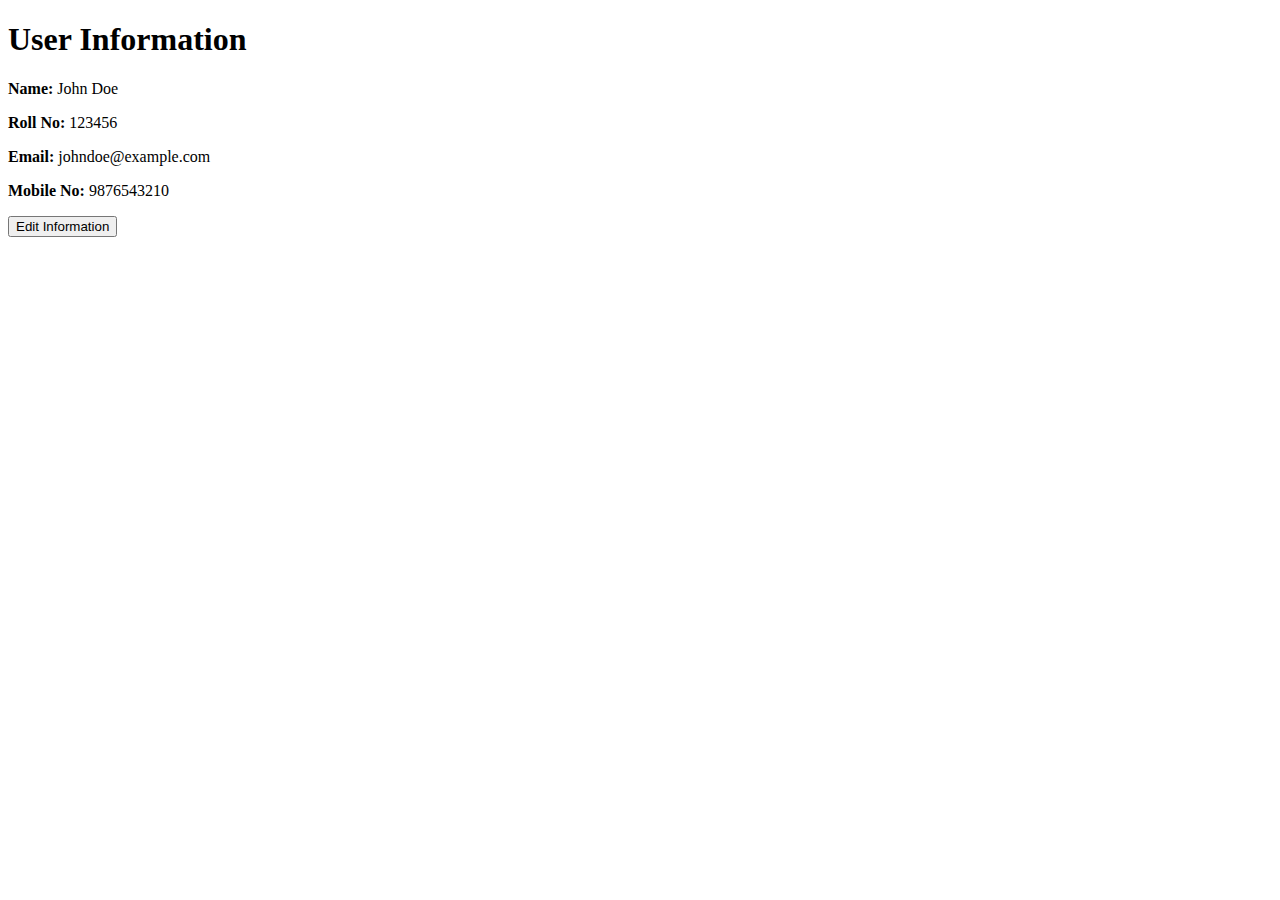
<file: a.html>
<!DOCTYPE html>
<html lang="en">
<head>
    <meta charset="UTF-8">
    <meta name="viewport" content="width=device-width, initial-scale=1.0">
    <title>User Information</title>
</head>
<body>
    <h1>User Information</h1>
    <div id="user-info">
        <p><strong>Name:</strong> <span id="name">John Doe</span></p>
        <p><strong>Roll No:</strong> <span id="roll-no">123456</span></p>
        <p><strong>Email:</strong> <span id="email">johndoe@example.com</span></p>
        <p><strong>Mobile No:</strong> <span id="mobile-no">9876543210</span></p>
    </div>
    <button onclick="location.href='edit.html'">Edit Information</button>

    <script>
        // This function can be used to update the information displayed on the page.
        function updateUserInfo(name, rollNo, email, mobileNo) {
            document.getElementById('name').innerText = name;
            document.getElementById('roll-no').innerText = rollNo;
            document.getElementById('email').innerText = email;
            document.getElementById('mobile-no').innerText = mobileNo;
        }

        // Load updated data from local storage if available
        window.onload = function() {
            const updatedInfo = JSON.parse(localStorage.getItem('userInfo'));
            if (updatedInfo) {
                updateUserInfo(updatedInfo.name, updatedInfo.rollNo, updatedInfo.email, updatedInfo.mobileNo);
            }
        }
    </script>
</body>
</html>
</file>
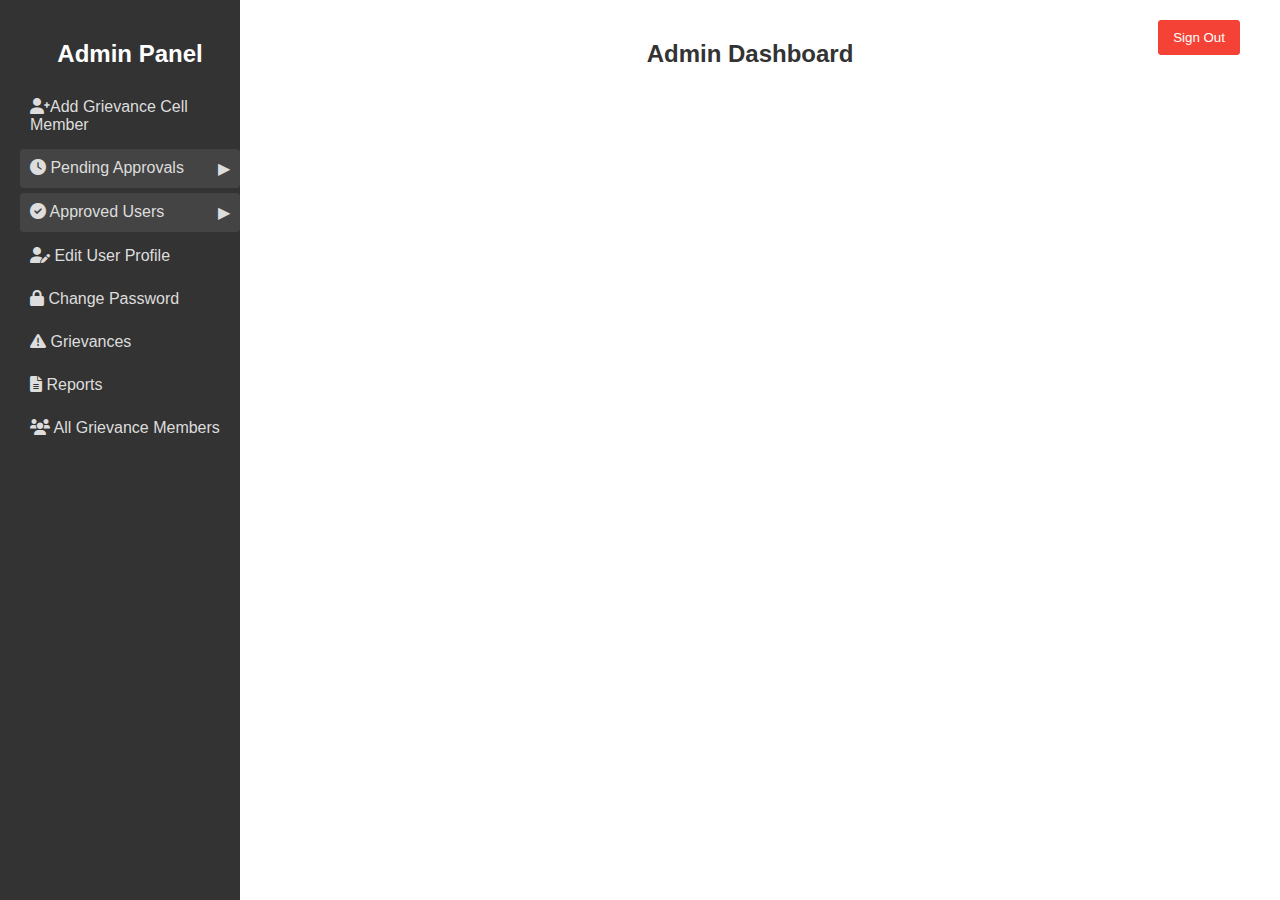
<file: Admin.html>
<!DOCTYPE html>
<html lang="en">
<head>
    <link rel="stylesheet" href="https://cdnjs.cloudflare.com/ajax/libs/font-awesome/6.0.0-beta3/css/all.min.css">

    <meta charset="UTF-8">
    <meta name="viewport" content="width=device-width, initial-scale=1.0">
    <title>Admin Dashboard</title>
   <link rel="stylesheet" href="stylesAdmin.css">
</head>
<body>

<div class="admin-container">
    <!-- Sidebar -->
    <div class="sidebar">
        <h2>Admin Panel</h2>
        <a data-target="add-grievance-member"><i class="fas fa-user-plus"></i>Add Grievance Cell Member</a>

        <!-- Pending Approvals Dropdown -->
        <div class="dropdown">
            <span><i class="fas fa-clock"></i> Pending Approvals</span>
            <span class="dropdown-arrow">▶</span>
            <div class="dropdown-content">
                <a data-target="students-pending"><i class="fas fa-user-graduate"></i> Students</a>
                <a data-target="teachers-pending"><i class="fas fa-chalkboard-teacher"></i> Teachers</a>
                <a data-target="non-teaching-pending"><i class="fas fa-users-cog"></i> Non-Teaching Staff</a>
            </div>
        </div>

        <!-- Approved Users Dropdown -->
        <div class="dropdown">
            <span><i class="fas fa-check-circle"></i> Approved Users</span>
            <span class="dropdown-arrow">▶</span>
            <div class="dropdown-content">
                <a data-target="students-approved"><i class="fas fa-user-graduate"></i> Students</a>
                <a data-target="teachers-approved"><i class="fas fa-chalkboard-teacher"></i> Teachers</a>
                <a data-target="non-teaching-approved"><i class="fas fa-users-cog"></i> Non-Teaching Staff</a>
            </div>
        </div>

        <a data-target="edit-user-profile"><i class="fas fa-user-edit"></i> Edit User Profile</a>
        <a data-target="change-password"><i class="fas fa-lock"></i> Change Password</a>
        <a data-target="grievances"><i class="fas fa-exclamation-triangle"></i> Grievances</a>
        <a data-target="reports"><i class="fas fa-file-alt"></i> Reports</a>
        <a data-target="all-grievance-members"><i class="fas fa-users"></i> All Grievance Members</a>
    </div>

    <!-- Main Content -->
    <div class="main-content">
        <h2>Admin Dashboard</h2>
        <div id="success-message" style="display: none; color: green; text-align: center; margin-bottom: 20px;">
            Action was successful!
        </div>
        
        
        <!-- Sign Out Button -->
        <button class="sign-out-btn" id="sign-out-btn">Sign Out</button>

        <!-- Add Grievance Cell Member Section -->
        <div id="add-grievance-member" class="content-section">
            <h2>Add Grievance Cell Member</h2>
            <form id="add-member-form">
                <div class="form-group">
                    <label for="member-name">Name</label>
                    <div class="input-container">
                        <i class="fas fa-user"></i>
                        <input type="text" id="member-name" name="name" placeholder="Enter name" required>
                    </div>
                </div>
                
                <div class="form-group">
                    <label>Gender:</label>
                    <label class="gender-label">
                        <input type="radio" id="male" name="gender" value="male" required> Male
                    </label>
                    <label class="gender-label">
                        <input type="radio" id="female" name="gender" value="female" required> Female
                    </label>
                    <label class="gender-label">
                        <input type="radio" id="other" name="gender" value="other" required> Other
                    </label>
                </div>

                <div class="form-group">
                    <label for="member-designstion">Degination</label>
                    <div class="input-container">
                        <i class="fas fa-tag"></i>
                        <input type="text" id="member-degination" name="degination" placeholder="Enter degination" required>
                    </div>
                </div>


                <div class="form-group">
                    <label for="member-email">Email</label>
                    <div class="input-container">
                        <i class="fas fa-envelope"></i>
                        <input type="email" id="member-email" name="email" placeholder="Enter email" required>
                    </div>
                </div>
                <div class="form-group">
                    <label for="member-contact">Contact No.</label>
                    <div class="input-container">
                        <i class="fas fa-phone icon"></i>
                        <input type="tel" id="member-contact" name="contact" placeholder="Enter number" required>
                    </div>
                </div>
              

                <div class="form-group">
                    <label for="member-password">Password</label>
                    <div class="input-container">
                        <i class="fas fa-lock icon"></i>
                        <input type="password" id="member-password" name="password" placeholder="Enter password" required>
                    </div>
                </div>

                <div class="form-group">
                    <button type="submit">Add Member</button>
                </div>
                <div id="form-success-message" style="display: none;">Member added successfully!</div>
            </form>
        </div>

        <!-- Pending Approvals Sections -->
        <div class="content-section" id="students-pending">
            <h3>Pending Student Approvals</h3>
            <!-- Add content for pending student approvals -->
        <table id="studentTable" border="1">
                <thead>
                    <tr>
                        <th>Serial No.</th>
                        <th>Name</th>
                        <th>Gender</th>
                        <th>Course</th>
                        <th>Batch</th>
                        <th>Roll No</th>
                        <th>Email ID</th>
                        <th>Mobile No.</th>
                        <th>Action</th>
                    </tr>
                </thead>
                <tbody>
                  <!-- Row will be dynamically inserted here -->  
                </tbody>
            </table>
        </div>
        

        
    




        <div class="content-section" id="teachers-pending">
            <h3>Pending Teacher Approvals</h3>
            <!-- Add content for pending teacher approvals -->
            <table id="teacherTable" border="1">
                <thead>
                    <tr>
                        <th>Sr. No.</th>
                        <th>Name</th>
                        <th>Gender</th>
                        <th>Department</th>
                        <th>Designation</th>
                        <th>Email ID</th>
                        <th>Mobile No.</th>
                        <th>Action</th>
                    </tr>
                </thead>
                <tbody>
                    <!-- Rows will be dynamically inserted here -->
                </tbody>
            </table>
        </div>

        <div class="content-section" id="non-teaching-pending">
            <h3>Pending Non-Teaching Staff Approvals</h3>
            <!-- Add content for pending non-teaching staff approvals -->
            <table id="staffTable">
                <thead>
                    <tr>
                        <th>Sr. No.</th>
                        <th>Name</th>
                        <th>Gender</th>
                        <th>Department</th>
                        <th>Designation</th>
                        <th>Email ID</th>
                        <th>Mobile No.</th>
                        <th>Action</th>
                    </tr>
                </thead>
                <tbody>
                    <!-- Rows will be dynamically inserted here -->
                </tbody>
            </table>
        </div>

        <!-- Approved Users Sections -->
        <div class="content-section" id="students-approved">
            <h3>Approved Students</h3>
            <!-- Add content for approved students -->
            <table id="approvedStudents">
                <thead>
                    <tr>
                        <th>Sr. No.</th>
                        <th>Name</th>
                        <th>Gender</th>
                        <th>Course</th>
                        <th>Batch</th>
                        <th>Roll No</th>
                        <th>Email ID</th>
                        <th>Mobile No.</th>
                        <th>Action</th>
                    </tr>
                </thead>
                <tbody>
                    <!-- Rows will be dynamically inserted here -->
                </tbody>
            </table>
        </div>

        <!-- <script>
           // Function to update the displayed user data
        function updateUserData(name, email, mobileNo) {
            document.getElementById('name').innerText = name;
            document.getElementById('email').innerText = email;
            document.getElementById('mobile-no').innerText = mobileNo;
        }

        // Load approved user data from local storage
        window.onload = function() {
            const userData = JSON.parse(localStorage.getItem('userData'));
            if (userData) {
                updateUserData(userData.name, userData.email, userData.mobileNo);
            }
        }

        </script> -->
 



        <div class="content-section" id="teachers-approved">
            <h3>Approved Teachers</h3>
            <!-- Add content for approved teachers -->
            <table id="approvedTeachers">
                <thead>
                    <tr>
                        <th>Sr. No.</th>
                        <th>Name</th>
                        <th>Gender</th>
                        <th>Department</th>
                        <th>Designation</th>
                        <th>Email ID</th>
                        <th>Mobile No.</th>
                        <th>Action</th>
                    </tr>
                </thead>
                <tbody>
                    <!-- Rows will be dynamically inserted here -->
                </tbody>
            </table>
        </div>

        <div class="content-section" id="non-teaching-approved">
            <h3>Approved Non-Teaching Staff</h3>
            <!-- Add content for approved non-teaching staff -->
            <table id="approvedStaff">
                <thead>
                    <tr>
                        <th>Sr. No.</th>
                        <th>Name</th>
                        <th>Gender</th>
                        <th>Department</th>
                        <th>Designation</th>
                        <th>Email ID</th>
                        <th>Mobile No.</th>
                        <th>Action</th>
                    </tr>
                </thead>
                <tbody>
                    <!-- Rows will be dynamically inserted here -->
                </tbody>
            </table>
        </div>

        <!-- Edit User Profile Section -->
<div class="content-section" id="edit-user-profile">
    <h3>Edit User Profile</h3>
    <form id="edit-profile-form">
        <div class="form-group">
            <label for="edit-profile-name">Name:</label>
            <div class="input-container">
                <i class="fas fa-user"></i>
                <input type="text" id="edit-profile-name" name="name" placeholder="Enter your name"required>
            </div>
        </div>
        <div class="form-group">
            <label for="edit-profile-email">Email:</label>
            <div class="input-container">
                <i class="fas fa-envelope"></i>
                <input type="email" id="edit-profile-email" name="email" placeholder="Enter your email" required>
            </div>
        </div>
        <div class="form-group">
            <label for="edit-profile-phone">Phone:</label>
            <div class="input-container">
                <i class="fas fa-phone"></i>
                <input type="tel" id="edit-profile-phone" name="phone" placeholder="Enter your number"required>
            </div>
        </div>
       
        <div class="form-group">
            <button type="submit">Update Profile</button>
        </div>
        <div id="edit-profile-success-message" style="color: green; text-align: center; display: none;">
            Profile updated successfully!
        </div>

    </form>
</div>

        <!-- Change Password Section -->
        <div class="content-section" id="change-password">
            <h3>Change Password</h3>
            <form id="change-password-form">
                <div class="form-group">
                    <label for="current-password">Current Password:</label>
                    <div class="input-container">
                        <i class="fas fa-lock"></i>
                        <input type="password" id="current-password" name="current-password" placeholder="Enter current password" required>
                        <i1 class="fas fa-eye toggle-password" data-input="current-password"></i1>
                    </div>
                </div>
                <div class="form-group">
                    <label for="new-password">New Password:</label>
                    <div class="input-container">
                        <i class="fas fa-lock"></i>
                        <input type="password" id="new-password" name="new-password" placeholder="Enter new password" required>
                        <i1 class="fas fa-eye toggle-password" data-input="new-password"></i1>
                    </div>
                </div>
                <div class="form-group">
                    <label for="confirm-new-password">Confirm New Password:</label>
                    <div class="input-container">
                        <i class="fas fa-lock"></i>
                        <input type="password" id="confirm-new-password" name="confirm-new-password" placeholder="Confirm new password" required>
                        <i1 class="fas fa-eye toggle-password" data-input="confirm-new-password"></i1>
                    </div>
                </div>
                <div class="form-group">
                    <button type="submit">Change Password</button>
                </div>
                <div id="password-error" style="color: red; text-align: center; margin-top: 10px;"></div>
                <div id="change-password-success-message" style="display: none; color: green; text-align: center; margin-top: 10px;">
                    Password changed successfully!
                </div>
            </form>
            
        </div>

        <!-- Grievances Section -->
        <div class="content-section" id="grievances">
            <h3>Grievances</h3>
            <table id="grievance-table">
                <thead>
                    <tr>
                       
                        <th>SR NO.</th>
                        <th>Grievance Number</th>
                        <th>Grievant Type</th>
                        <th>Grievant ID</th>
                        <th>Grievant Name</th>
                        <th>Date</th>
                        <th>Title</th>
                        <th>Description</th>
                        <th>status</th>
                        <th>Reply</th>
                        
                        
                        
                    </tr>
                </thead>
                <tbody>
                    <!-- Rows will be dynamically inserted here -->
                </tbody>
            </table>
        </div>
        

<!-- Reply Modal -->
<div id="modal" class="modal">
    <p id="modal-grievance-number"></p>
    <textarea id="reply-text" rows="4" placeholder="Enter your reply here..."></textarea>
    
    <!-- Cancel Button -->
    <button id="cancel-reply" class="cancel-button">Cancel</button>

    <!-- Submit Button -->
    <button id="submit-reply" class="close-modal">Submit Reply</button>

    <div id="reply-success" class="success-message" style="display: none; margin-top: 10px; color: green;">Reply submitted successfully!</div>
</div>

<!-- Modal overlay -->
<div id="modal-overlay" class="modal-overlay"></div>

<script>

async function getGrievances() {
    try {
        const response = await fetch("https://backend-server-ohpm.onrender.com/api/v1/admin/get_grievance/");
        if (!response.ok) {
            throw new Error(`HTTP error! status: ${response.status}`);
        }
        const responseJson = await response.json();
        console.log(responseJson.data);
        return responseJson.data;
    } catch (error) {
        console.error("Error fetching grievances:", error);
        return []; // Return empty array in case of error
    }
}

// Function to display grievances in the table
async function displayGrievances() {
    const tbody = document.querySelector('#grievance-table tbody');
    tbody.innerHTML = ''; // Clear existing entries

    // Retrieve grievances from localStorage
    const grievances = await getGrievances();
    console.log(grievances);
      
      
    // Iterate over each grievance and insert it into the table
    grievances.forEach((grievance, index) => {
        const row = document.createElement('tr');
        row.innerHTML = `
            <td>${index + 1}</td>
            <td>${grievance.ack_number}</td>
            <td>${grievance.grievantType}</td>
            <td>${grievance.grievantID}</td>
            <td>${grievance.grievantame}</td>
            <td>${grievance.date}</td>
            <td>${grievance.title}</td>
            <td>${grievance.message}</td>
            <td>${grievance.responded?`${grievance.reply}`:"Not Responded"}</td> <!-- Display grievance status -->
            <td>${grievance.responded?"Replied":`<button class="reply-button" data-grievance-number="${grievance.ack_number}">Reply</button></td>`}
        `;
        tbody.appendChild(row);
    });

    // Add event listeners for reply buttons
    document.querySelectorAll('.reply-button').forEach(button => {
        button.addEventListener('click', function() {
            const grievanceNumber = this.getAttribute('data-grievance-number');
            console.log(grievanceNumber);
            showReplyModal(grievanceNumber);
        });
    });
}
async function addReply(grievanceNumber, replyContent) {
    const url = "http://127.0.0.1:8000/api/v1/admin/reply_grievance/";
    const payload = {
        reply: replyContent,         // Matches the `reply` field in ReplyModel
        ack_number: grievanceNumber  // Matches the `ack_number` field in ReplyModel
    };
    console.log(payload);
    try {
        const response = await fetch(url, {
            method: "POST",
            headers: {
                "Content-Type": "application/json"
            },
            body: JSON.stringify(payload)
        });

        if (!response.ok) {
            const errorData = await response.json();
            throw new Error(`Error ${response.status}: ${errorData.detail}`);
        }

        const data = await response.json();
        console.log("Grievance replied successfully:", data);
        return data;
    } catch (error) {
        console.error("Failed to reply to grievance:", error);
        throw error;
    }
}

// Function to show the reply modal
function showReplyModal(grievanceNumber) {
    document.getElementById('modal-grievance-number').innerText = `Grievance Number: ${grievanceNumber}`;
    document.getElementById('reply-text').value = ''; // Clear previous reply
    document.getElementById('modal').style.display = 'block';
    document.getElementById('modal-overlay').style.display = 'block';
}

// Event listener for reply submission
document.getElementById('submit-reply').addEventListener('click', async function() {
    const replyText = document.getElementById('reply-text').value;
    let grievanceNumber = document.getElementById('modal-grievance-number').innerText.trim();

    // Remove "Grievance Number: " from the start of the text
    grievanceNumber = grievanceNumber.replace("Grievance Number: ", "");
 // Trim any extra spaces
    console.log(grievanceNumber);

    if (replyText.trim() === '') {
        alert('Please enter a reply.');
        return;
    }

    // Retrieve existing grievances from localStorage
    const response = await addReply(grievanceNumber,replyText);

        setTimeout(function() {
        document.getElementById('modal').style.display = 'none';
        document.getElementById('modal-overlay').style.display = 'none';
        document.getElementById('reply-success').style.display = 'none'; // Hide success message for future
        displayGrievances(); // Refresh the grievances display
    }, 2000);
    

    // Hide the modal after a short delay and refresh the grievance display
     // Hide after 2 seconds
});

// Cancel button functionality to close the modal
document.getElementById('cancel-reply').addEventListener('click', function() {
    document.getElementById('modal').style.display = 'none';
    document.getElementById('modal-overlay').style.display = 'none';
});

// Load and display grievances when the page loads
document.addEventListener('DOMContentLoaded', function() {
    displayGrievances();
});
</script>




        <!-- Reports Section -->
        <div class="content-section" id="reports">
            <h3>Reports</h3>
            <!-- Add content for reports -->
        </div>

        <!-- All Grievance Members Section -->
         <!-- All Grievance Members Section -->
    <div class="content-section" id="all-grievance-members">
        <h3>All Grievance Members</h3>
        <table id="members-table">
            <thead>
                <tr>
                    <th>Sr. No.</th>
                    <th>Member Name</th>
                    <th>Gender</th>
                    <th>Designation</th>
                    <th>Email</th>
                    <th>Mobile No.</th>
                    <th>Action</th>
                </tr>
            </thead>
            <tbody>
                <!-- Rows will be dynamically inserted here -->
            </tbody>
        </table>
    </div>
        <button class="sign-out-btn" onclick="signOut()">Sign Out</button>
    </div>
 </div>


<script src="scriptAdmin.js"></script>


</body>
</html>
</file>
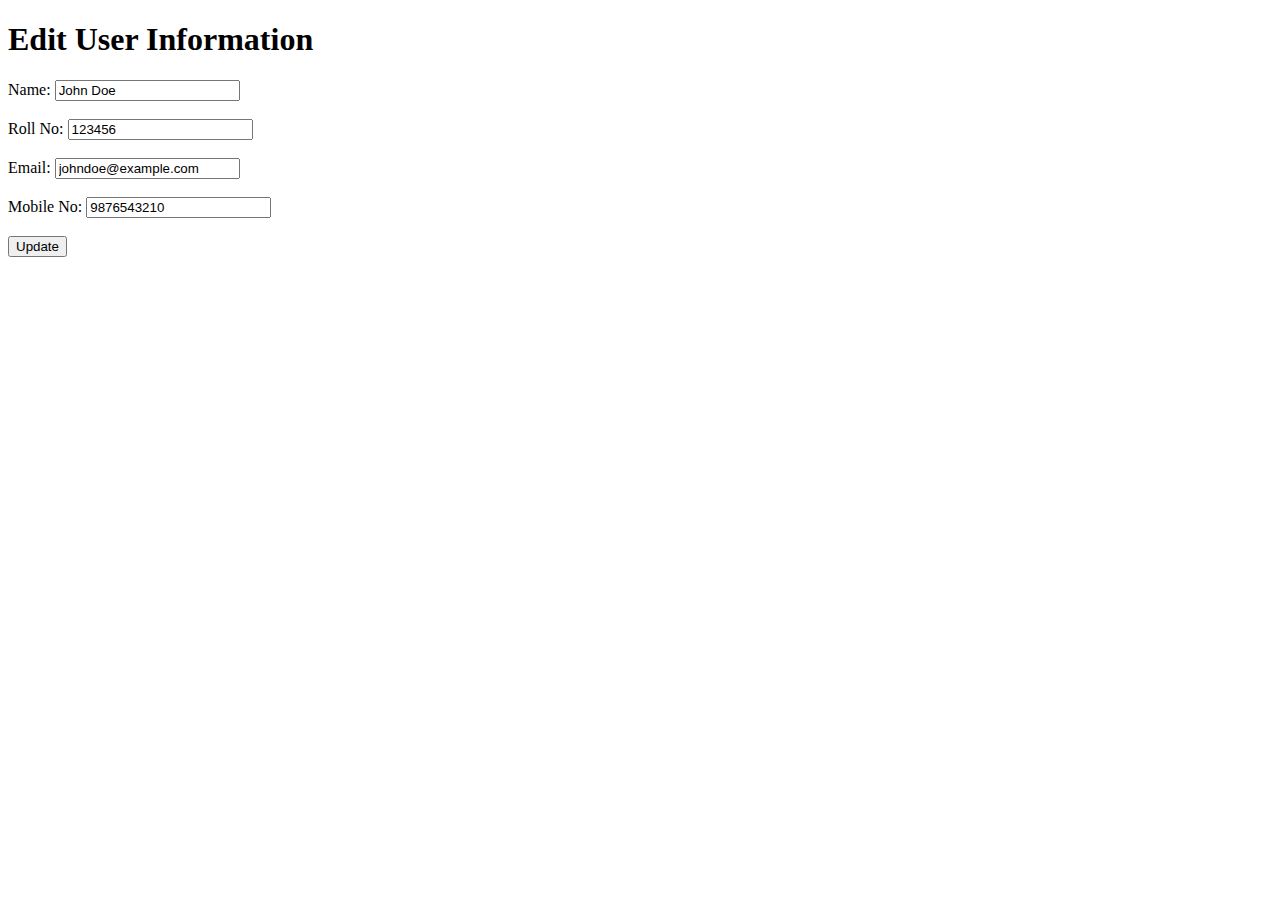
<file: b.html>
<!DOCTYPE html>
<html lang="en">
<head>
    <meta charset="UTF-8">
    <meta name="viewport" content="width=device-width, initial-scale=1.0">
    <title>Edit User Information</title>
</head>
<body>
    <h1>Edit User Information</h1>
    <form id="edit-form">
        <label for="name">Name:</label>
        <input type="text" id="name" value="John Doe" required><br><br>

        <label for="roll-no">Roll No:</label>
        <input type="text" id="roll-no" value="123456" required><br><br>

        <label for="email">Email:</label>
        <input type="email" id="email" value="johndoe@example.com" required><br><br>

        <label for="mobile-no">Mobile No:</label>
        <input type="text" id="mobile-no" value="9876543210" required><br><br>

        <button type="submit">Update</button>
    </form>

    <script>
        document.getElementById('edit-form').onsubmit = function(event) {
            event.preventDefault();

            // Get the updated values from the form
            const name = document.getElementById('name').value;
            const rollNo = document.getElementById('roll-no').value;
            const email = document.getElementById('email').value;
            const mobileNo = document.getElementById('mobile-no').value;

            // Store updated values in local storage
            const updatedInfo = {
                name: name,
                rollNo: rollNo,
                email: email,
                mobileNo: mobileNo
            };
            localStorage.setItem('userInfo', JSON.stringify(updatedInfo));

            // Redirect back to the information page
            window.location.href = 'index.html';
        };
    </script>
</body>
</html>
</file>
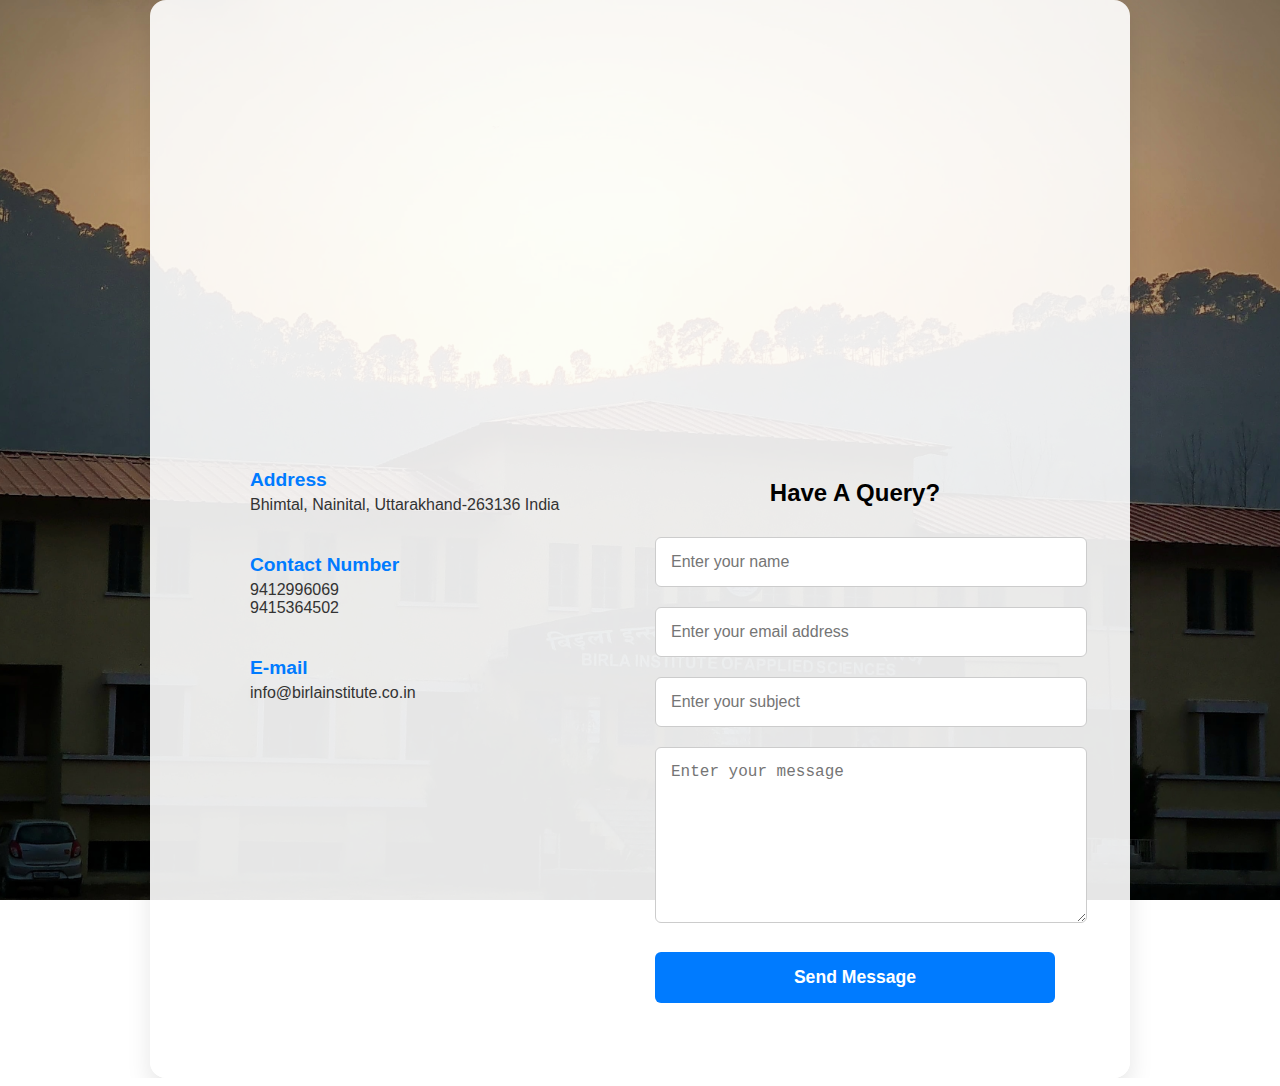
<file: ContactUs.html>
<!DOCTYPE html>
<html lang="en">
<head>
    <meta charset="UTF-8">
    <meta name="viewport" content="width=device-width, initial-scale=1.0">
    <title>Contact Us</title>
   
    <link rel="stylesheet" href="stylesContactUs.css">
</head>
<body>

<div class="container">
    <section class="location">
        <iframe src="https://www.google.com/maps/embed?pb=!1m18!1m12!1m3!1d500.4215199543825!2d79.55172095757308!3d29.35694702046918!2m3!1f0!2f0!3f0!3m2!1i1024!2i768!4f13.1!3m3!1m2!1s0x39a099dbdc0befa7%3A0xa08407c1dac1f3ac!2sBirla%20Institute%20of%20Applied%20Sciences%2C%20Bhimtal-263136%20(Uttarakhand)!5e0!3m2!1sen!2sin!4v1729702251318!5m2!1sen!2sin" width="600" height="450" style="border:0;" allowfullscreen="" loading="lazy" referrerpolicy="no-referrer-when-downgrade"></iframe>      </section>

        <section class="contact-us">
          <div class="row">
          <div class="contact-col">
              <div>
                  <i class="fa fa-home"></i>
                  <span>
                      <h5>Address</h5>
                      <p>Bhimtal, Nainital, Uttarakhand-263136 India</p>
                  </span>
              </div>
              <div>
                  <i class="fa fa-phone"></i>
                  <span>
                      <h5>Contact Number</h5>
                      <p>9412996069</p>
                      <p> 9415364502</p>
                  </span>
              </div>
              <div>
                  <i class="fa fa-envelope-o"></i>
                  <span>
                      <h5>E-mail</h5>
                      <p>info@birlainstitute.co.in</p>
                  </span>
                  </div>
              </div>
              <div class="contact-col">
                <form id="contactForm" method="POST">
                    <h2>Have A Query?</h2>
                    <input type="text" name="name" id="name" placeholder="Enter your name" required>
                    <input type="email" name="email" id="email" placeholder="Enter your email address" required>
                    <input type="text" name="subject" id="subject" placeholder="Enter your subject" required>
                    <textarea rows="8" name="message" id="message" placeholder="Enter your message" required></textarea>
                    <button type="submit" class="hero-btn red-btn">Send Message</button>
                </form>
                <div id="successMessage" style="display:none; color: green; margin-top: 10px;">
                    Your message has been successfully sent!
                </div>
                
              </div>              

          </div>

        </section>
</div>
<script src="scriptContactUs.js"></script>

</body>
</html>
</file>
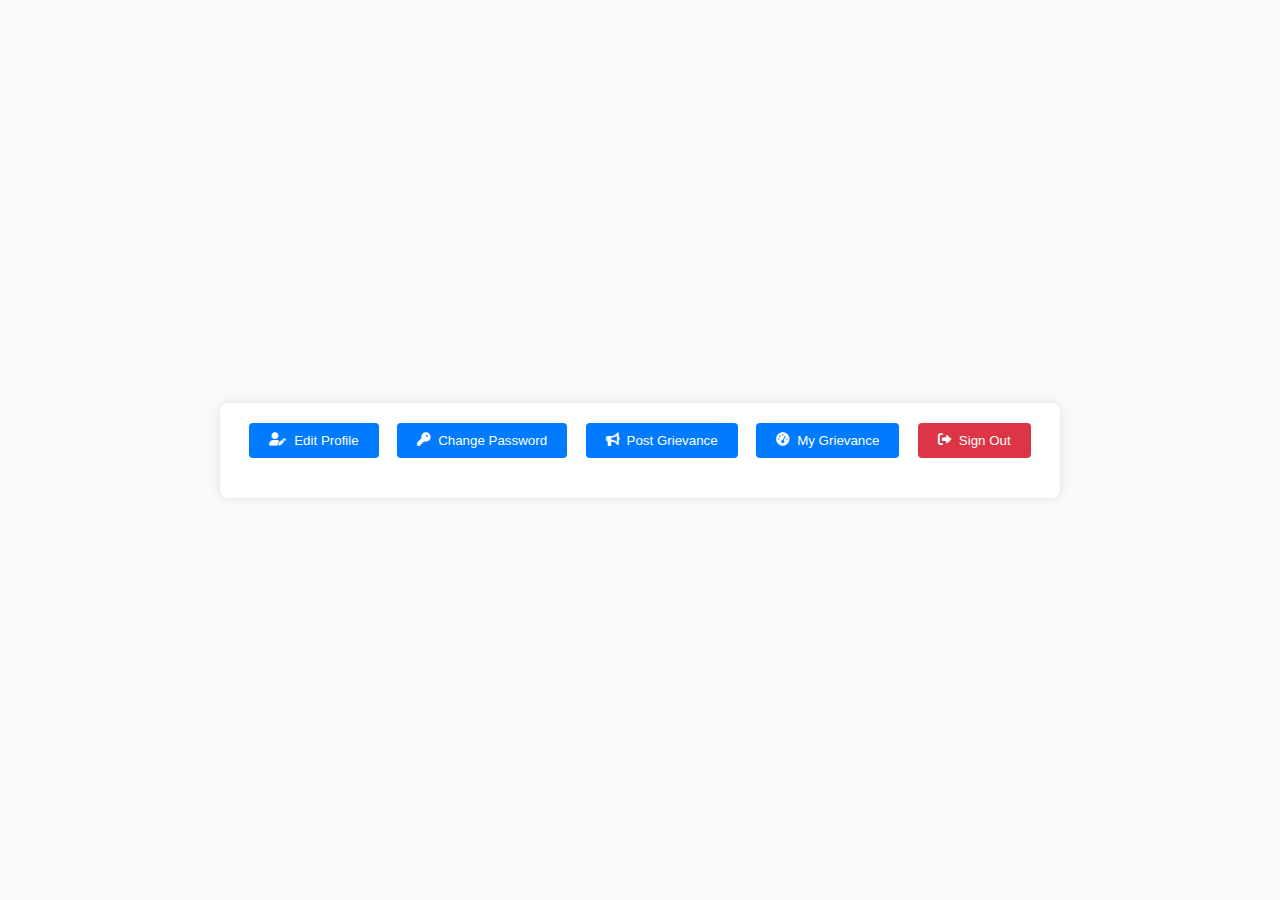
<file: Login.html>
<!DOCTYPE html>
<html lang="en">
<head>
    <meta charset="UTF-8">
    <meta name="viewport" content="width=device-width, initial-scale=1.0">
    <title> Login</title>
    <link rel="stylesheet" href="https://cdnjs.cloudflare.com/ajax/libs/font-awesome/6.0.0-beta3/css/all.min.css">
     <link rel="stylesheet" href="stylesLogin.css">
</head>
<body>
   

<div class="container">
    <div class="menu">
        <button onclick="showSection('edit-profile')">
            <i class="fas fa-user-edit"></i>Edit Profile
        </button>
        <button onclick="showSection('change-password')">
            <i class="fas fa-key"></i>Change Password
        </button>
        <button onclick="showSection('post-grievance')">
            <i class="fas fa-bullhorn"></i>Post Grievance
        </button>
        <button onclick="showSection('my-grievance')">
            <i class="fas fa-tachometer-alt"></i>My Grievance
        </button>
        <button class="sign-out" onclick="signOut()">
            <i class="fas fa-sign-out-alt"></i>Sign Out
        </button>
    </div>

    <!-- Edit Profile Section -->
    <div id="edit-profile" class="content">
        <h2>Edit Profile</h2>
        <form id="edit-profile-form" onsubmit="handleFormSubmit(event)">
            <div class="form-group">
                <label for="name">Name:</label>
                <i class="fas fa-user input-icon"></i>
                <input type="text" id="name" name="name" placeholder="Enter your name" required>
            </div>
          
            <div id="custom-alert" class="custom-alert-box" style="display: none;">
                <p id="custom-alert-message"></p>
            </div>
            

            <div class="form-group">
                <label for="email">Email:</label>
                <i class="fas fa-envelope input-icon"></i>
                <input type="email" id="email" name="email" placeholder="Enter your email" required>
            </div>
            <div class="form-group">
                <label for="contact-number">Contact Number:</label>
                <i class="fas fa-phone input-icon"></i>
                <input type="tel" id="contact-number" name="contact-number" placeholder="Enter your contact number" required>
            </div>
            <div class="form-group">
                <button type="submit">Save Changes</button>
            </div>
            <div id="edit-profile-success" class="success-message">Profile updated successfully!</div>
        </form>
    </div>

    <!-- Change Password Section -->
    <div id="change-password" class="content">
        <h2>Change Password</h2>
        <form id="change-password-form" onsubmit="handlePasswordChange(event)">
            <div class="form-group">
                <label for="current-password">Current Password:</label>
                <i class="fas fa-lock input-icon"></i>
                <input type="password" id="current-password" name="current-password" placeholder="Enter your current password" required>
                <i class="fas fa-eye toggle-password" data-input="current-password"></i>
            </div>
            <div class="form-group">
                <label for="new-password">New Password:</label>
                <i class="fas fa-lock input-icon"></i>
                <input type="password" id="new-password" name="new-password" placeholder="Enter your new password" oninput="checkPasswordStrength()" required>
                <i class="fas fa-eye toggle-password" data-input="new-password"></i>
                <div class="strength-indicator" id="strength-indicator">
                    <span class="strength-bar"></span>
                    <span class="strength-bar"></span>
                    <span class="strength-bar"></span>
                </div>
                <div id="password-requirements">
                    <p>Password must contain:</p>
                    <ul>
                        <li id="length-requirement" class="invalid">At least 8 characters</li>
                        <li id="uppercase-requirement" class="invalid">One uppercase letter</li>
                        <li id="number-requirement" class="invalid">One number</li>
                        <li id="special-char-requirement" class="invalid">One special character</li>
                    </ul>
                </div>
            </div>
            <div class="form-group">
                <label for="confirm-password">Confirm New Password:</label>
                <i class="fas fa-lock input-icon"></i>
                <input type="password" id="confirm-password" name="confirm-password" placeholder="Confirm your new password" required>
                <i class="fas fa-eye toggle-password" data-input="confirm-password"></i>
            </div>
            <div class="form-group">
                <button type="submit">Change Password</button>
            </div>
            <div id="change-password-success" class="success-message">Password changed successfully!</div>
        </form>
    </div>

    <!-- Post Grievance Section -->
    <div id="post-grievance" class="content">
        <h2>Post Grievance</h2>
        <form id="post-grievance-form" class="grievance-form" style="display: block;">
            <div class="form-group">
                <label for="grievant-type">Grievant Type:</label>
                <select id="grievant-type" name="type" required>
                    <option value="">Select Type</option>
                    <option value="Student">Student</option>
                    <option value="Teacher">Teacher</option>
                    <option value="Staff">Staff</option>
                </select>
            </div>
            <div class="form-group">
                <label for="grievant-name">Name:</label>
                <i class="fas fa-user input-icon"></i>
                <input type="text" id="grievant-name" name="name" placeholder="Enter your name" required>
            </div>
            <div class="form-group">
                <label for="grievance-title">Title:</label>
                <i class="fas fa-pencil-alt input-icon"></i>
                <input type="text" id="grievance-title" name="title" placeholder="Enter grievance title" required>
            </div>
            <div class="form-group">
                <label for="grievance-description">Description:</label>
                <i class="fas fa-file-alt input-icon"></i>
                <textarea id="grievance-description" name="description" rows="4" placeholder="Enter grievance description" required></textarea>
            </div>
            <div class="form-group">
                <button type="submit">Submit Grievance</button>
            </div>
            <div id="post-grievance-success" class="success-message">Grievance submitted successfully!</div>
        </form>
    </div>




    <!-- My Grievance Section -->
    <div id="my-grievance" class="content">
        <h2>My Grievance</h2>
       
        <table id="my-grievance-table">
            <thead>
                <tr>
                    <th>SR No.</th>
                    <th>Grievant ID</th>
                    <th>Title</th>
                    <th>Description</th>
                    <th>Status</th>
                    <th>Grivance And Action</th>
                    
                </tr>
            </thead>
            <tbody>
                <!-- Grievance details will be dynamically inserted here -->
            </tbody>
        </table>
    </div>
</div>
<div id="modal-overlay"></div>
<div id="grievance-modal">
    <div class="modal-header">
        <h2>Grievance Details</h2>
        <span id="close-modal" class="close-button">&times;</span>
    </div>
    <div class="modal-content">
        <p><strong>Grievant ID:</strong> <span id="modal-grievant-id"></span></p>
        <p><strong>Name:</strong> <span id="modal-grievant-name"></span></p>
        <p><strong>Title:</strong> <span id="modal-title"></span></p>
        <p><strong>Description:</strong> <span id="modal-description"></span></p>
        <p><strong>Date:</strong> <span id="modal-date"></span></p>
        <p><strong>Status:</strong> <span id="modal-status"></span></p>
        
        <!-- Table for Reply Date and Reply -->
        <table style="width: 100%; margin-top: 10px; border-collapse: collapse;">
            <thead>
                <tr>
                    <th style="width: 30%; border: 1px solid #ccc; padding: 8px;">Reply Date</th>
                    <th style="width: 70%; border: 1px solid #ccc; padding: 8px;">Reply</th>
                </tr>
            </thead>
            <tbody>
                <tr>
                    <td style="border: 1px solid #ccc; padding: 8px;" id="modal-reply-date"></td>
                    <td style="border: 1px solid #ccc; padding: 8px;" id="modal-reply"></td>
                </tr>
            </tbody>
        </table>
    </div>
</div>

<!-- Modal overlay (optional) -->
<div id="modal-overlay" class="modal-overlay" style="display: none; background: rgba(0, 0, 0, 0.5); position: fixed; top: 0; left: 0; width: 100%; height: 100%;"></div>


<script src="scriptLogin.js"></script>
</body>
</html>
</file>
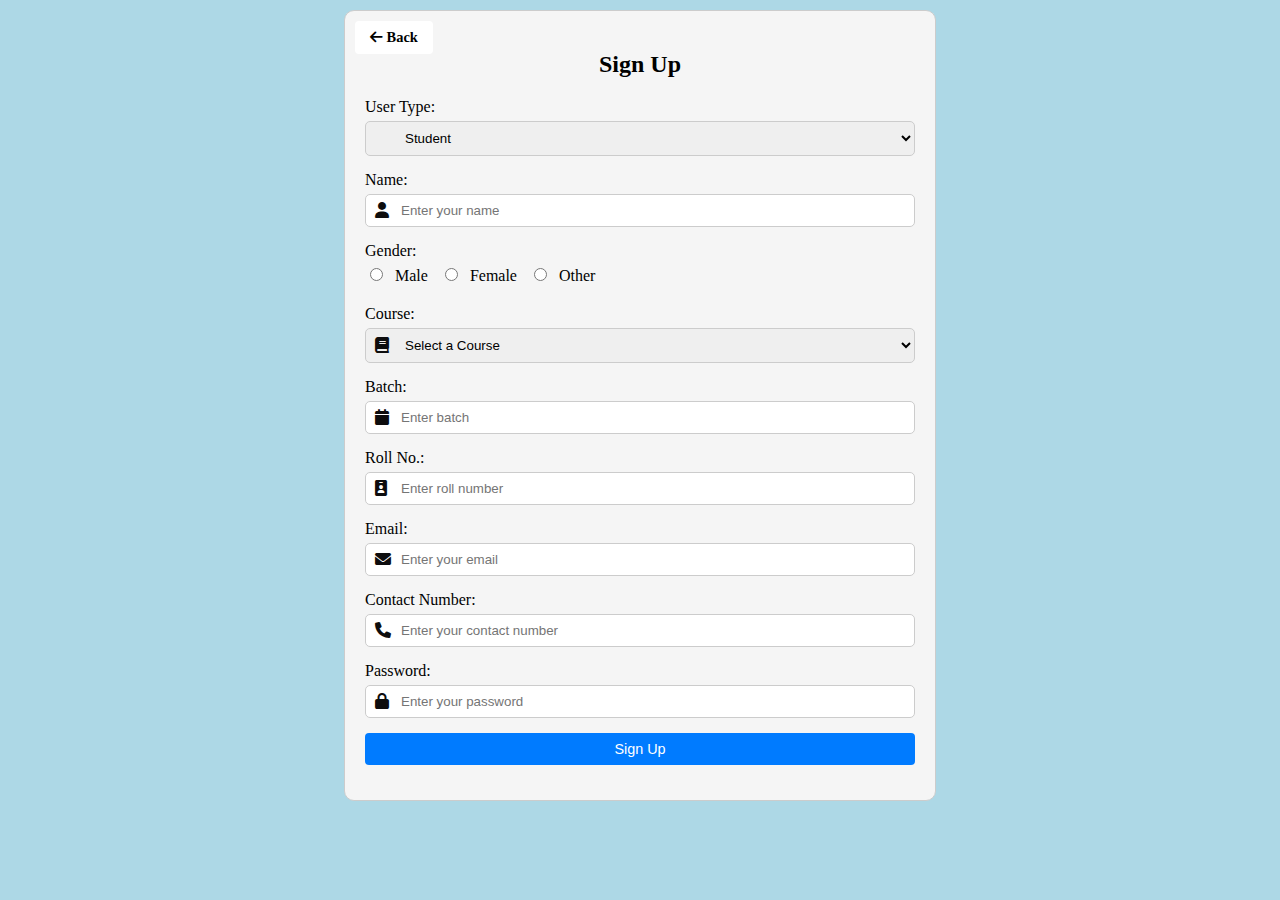
<file: SignUp.html>
<!DOCTYPE html>
<html lang="en">

<head>
    <meta charset="UTF-8">
    <meta name="viewport" content="width=device-width, initial-scale=1.0">
    <title>Sign Up</title>
    <link rel="stylesheet" href="https://cdnjs.cloudflare.com/ajax/libs/font-awesome/6.0.0-beta3/css/all.min.css">
    <link rel="stylesheet" href="stylesSignUp.css">
</head>

<body>

<div class="form-container">
    <h2><a href="index.html" class="back-button">
        <i class="fas fa-arrow-left"></i> Back
    </a>
    Sign Up</h2>

    <div class="form-group">
        
        <label for="role">User Type:</label>
        <select id="role" onchange="toggleForm()">
            <option value="student">Student</option>
            <option value="teacher">Teacher</option>
            <option value="staff">Non-Teaching Staff</option>
        </select>
    </div>

    <!-- Student SignUp Form -->
    <form id="student-form" class="signup-form" style="display: block;">
        <div class="form-group">
            <label for="name">Name:</label>
            <i class="fas fa-user icon"></i>
            <input type="text" id="student-name" name="name" placeholder="Enter your name" required>
        </div>

        <div class="form-group">
            <label>Gender:</label>
            <label class="gender-label"><input type="radio" name="gender" value="male" required> Male</label>
            <label class="gender-label"><input type="radio" name="gender" value="female" required> Female</label>
            <label class="gender-label"><input type="radio" name="gender" value="other" required> Other</label>
        </div>

        <div class="form-group">
            <label for="course">Course:</label>
            <i class="fas fa-book icon"></i>
            <select id="course" name="course" required>
                <option value="">Select a Course</option>
                <option value="CSE">CSE</option>
                <option value="ECE">ECE</option>
                <option value="MCA">MCA</option>
                <option value="BCA">BCA</option>
            </select>
        </div>

        <div class="form-group">
            <label for="batch">Batch:</label>
            <i class="fas fa-calendar icon"></i>
            <input type="text" id="batch" name="batch" placeholder="Enter batch" required>
        </div>

        <div class="form-group">
            <label for="roll-no">Roll No.:</label>
            <i class="fas fa-id-badge icon"></i>
            <input type="text" id="roll-no" name="roll-no" placeholder="Enter roll number" required>
        </div>

        <div class="form-group">
            <label for="email">Email:</label>
            <i class="fas fa-envelope icon"></i>
            <input type="email" id="email" name="email" placeholder="Enter your email" required>
        </div>

        <div class="form-group">
            <label for="contact-number">Contact Number:</label>
            <i class="fas fa-phone icon"></i>
            <input type="tel" id="contact-number" name="contact-number" placeholder="Enter your contact number" required>
        </div>

        <div class="form-group">
            <label for="password">Password:</label>
            <i class="fas fa-lock icon"></i>
            <input type="password" id="password" name="password" placeholder="Enter your password" required>
        </div>

        <div class="form-group">
            <button type="submit">Sign Up</button>
            
        </div>

        <div id="success-message" style="display: none; color: black;">
            Sign Up Successful! Redirecting to the homepage...
        </div>
    </form>

    <!-- Teacher SignUp Form -->
    <form id="teacher-form" class="signup-form" style="display: none;">
        <div class="form-group">
            <label for="name">Name:</label>
            <i class="fas fa-user icon"></i>
            <input type="text" id="teacher-name" name="name" placeholder="Enter your name" required>
        </div>

        <div class="form-group">
            <label>Gender:</label>
            <label class="gender-label"><input type="radio" name="gender" value="male" required> Male</label>
            <label class="gender-label"><input type="radio" name="gender" value="female" required> Female</label>
            <label class="gender-label"><input type="radio" name="gender" value="other" required> Other</label>
        </div>

        <div class="form-group">
            <label for="department">Department:</label>
            <i class="fas fa-building icon"></i>
            <input type="text" id="department" name="department" placeholder="Enter your department" required>
        </div>

        <div class="form-group">
            <label for="designation">Designation:</label>
            <i class="fas fa-tag icon"></i>
            <input type="text" id="designation" name="designation" placeholder="Enter your designation" required>
        </div>

        <div class="form-group">
            <label for="email">Email:</label>
            <i class="fas fa-envelope icon"></i>
            <input type="email" id="teacher-email" name="email" placeholder="Enter your email" required>
        </div>

        <div class="form-group">
            <label for="contact-number">Contact Number:</label>
            <i class="fas fa-phone icon"></i>
            <input type="tel" id="teacher-contact" name="contact-number" placeholder="Enter your contact number" required>
        </div>

        <div class="form-group">
            <label for="password">Password:</label>
            <i class="fas fa-lock icon"></i>
            <input type="password" id="teacher-password" name="password" placeholder="Enter your password" required>
        </div>

        <div class="form-group">
            <button type="submit">Sign Up</button>
        </div>

        <div id="success-message" style="display: none; color: black;">
            Sign Up Successful! Redirecting to the homepage...
        </div>
    </form>

    <!-- Non-Teaching Staff SignUp Form -->
    <form id="staff-form" class="signup-form" style="display: none;">
        <div class="form-group">
            <label for="name">Name:</label>
            <i class="fas fa-user icon"></i>
            <input type="text" id="staff-name" name="name" placeholder="Enter your name" required>
        </div>

        <div class="form-group">
            <label>Gender:</label>
            <label class="gender-label"><input type="radio" name="gender" value="male" required> Male</label>
            <label class="gender-label"><input type="radio" name="gender" value="female" required> Female</label>
            <label class="gender-label"><input type="radio" name="gender" value="other" required> Other</label>
        </div>

        <div class="form-group">
            <label for="department">Department:</label>
            <i class="fas fa-building icon"></i>
            <input type="text" id="staff-department" name="department" placeholder="Enter your department" required>
        </div>

        <div class="form-group">
            <label for="designation">Designation:</label>
            <i class="fas fa-tag icon"></i>
            <input type="text" id="staff-designation" name="designation" placeholder="Enter your designation" required>
        </div>

        <div class="form-group">
            <label for="email">Email:</label>
            <i class="fas fa-envelope icon"></i>
            <input type="email" id="staff-email" name="email" placeholder="Enter your email" required>
        </div>

        <div class="form-group">
            <label for="contact-number">Contact Number:</label>
            <i class="fas fa-phone icon"></i>
            <input type="tel" id="staff-contact" name="contact-number" placeholder="Enter your contact number" required>
        </div>

        <div class="form-group">
            <label for="password">Password:</label>
            <i class="fas fa-lock icon"></i>
            <input type="password" id="staff-password" name="password" placeholder="Enter your password" required>
        </div>

        <div class="form-group">
            <button type="submit">Sign Up</button>
        </div>

        <div id="success-message" style="display: none; color: black;">
            Sign Up Successful! Redirecting to the homepage...
        </div>
        
    </form>
</div>


<script src="scriptSignUp.js"></script>

</body>

</html>
</file>
<file: stylesAdmin.css>
body {
    font-family: Arial, sans-serif;
    margin: 0;
    padding: 0;
    display: flex;
    background-color: white;
}
.dropdown-content a {
    padding: 8px;
    text-decoration: none;
    color:  #d4edda;
    display: block;
    position: relative;
    transition: color 0.3s ease;
}
.dropdown-content a::after {
    content: "";
    position: absolute;
    left: 0;
    bottom: 0;
    width: 0;
    height: 2px;
    background-color: #4CAF50;
    transition: width 0.3s ease;
}
.dropdown-content a:hover::after,
.dropdown-content a.active::after {
    width: 100%;
}
.dropdown-content a:hover {
    color: #4CAF50;
}
.content-section form {
    max-width: 600px;
    margin: 0 auto;
    padding: 20px;
    background-color:   #d4edda;
    border-radius: 8px;
    box-shadow: 0 2px 4px rgba(0, 0, 0, 0.1);
}
.form-group {
    margin-bottom: 20px;
}
.form-group label {
    display: block;
    margin-bottom: 8px;
    color: #333;
    font-weight: bold;
}
.form-group input {
    width: calc(100% - 16px);
    padding: 10px;
    border: 1px solid  #d4edda;
    border-radius: 4px;
    box-sizing: border-box;
}
.form-group button {
    padding: 12px 24px;
    background-color: #4CAF50;
    color: white;
    border: none;
    border-radius: 4px;
    cursor: pointer;
    transition: background-color 0.3s ease;
    font-size: 16px;
}
.form-group button:hover {
    background-color: #45a049;
}
.admin-container {
    display: flex;
    width: 100%;
}
.sidebar {
    width: 220px;
    background-color: #333;
    color: white;
    padding: 20px;
    height: 100vh;
    position: fixed;
    top: 0;
    left: 0;
}
.sidebar h2 {
    text-align: center;
    color: #fff;
}
.sidebar a {
    display: block;
    padding: 10px;
    text-decoration: none;
    color: #ddd;
    margin-bottom: 5px;
    cursor: pointer;
    border-radius: 4px;
}
.sidebar a:hover {
    background-color: #575757;
}
.dropdown {
    cursor: pointer;
    display: flex;
    align-items: center;
    justify-content: space-between;
    margin-bottom: 5px;
    padding: 10px;
    color: #ddd;
    border-radius: 4px;
    background-color: #444;
}
.dropdown:hover {
    background-color: #575757;
}
.dropdown-content {
    display: none;
    margin-left: 20px;
    padding-left: 20px;
    border-left: 2px solid #444;
}
.dropdown-content a {
    padding: 8px;
    text-decoration: none;
    color: #ddd;
    display: block;
}
.dropdown-content a:hover {
    background-color: #575757;
}
.dropdown-arrow {
    transition: transform 0.3s ease;
}
.dropdown.active .dropdown-arrow {
    transform: rotate(90deg);
}
.main-content {
margin-left: 240px;
padding: 20px;
width: calc(100% - 260px); /* Adjust this value to make it narrower */
background-color: #fff;
min-height: 100vh;
position: relative;
max-width: 1200px; /* Optional: Set a max width for better control */
box-sizing: border-box;
}


h2 {
    color: #333;
    text-align: center;
}
.content-section {
    display: none;
}
.content-section.active {
    display: block;
}
.form-group {
    margin-bottom: 15px;
    margin-bottom: 5px;
}
.form-group label {
    display: block;
    margin-bottom: 5px;
    color: #333;
}
.form-group input , .form-group textarea{
    width: 100%;
    padding: 10px;
    padding-left: 40px;
    box-sizing: border-box;
    border: 1px solid #ccc;
    border-radius: 4px;
}
.form-group button {
    padding: 10px 20px;
    background-color: #4CAF50;
    color: white;
    border: none;
    border-radius: 4px;
    cursor: pointer;
}
.form-group button:hover {
    background-color: #45a049;
}
.sign-out-btn {
    position: absolute;
    top: 20px;
    right: 20px;
    background-color: #f44336;
    color: white;
    padding: 10px 15px;
    border: none;
    border-radius: 4px;
    cursor: pointer;
    transition: background-color 0.3s ease;
}
.sign-out-btn:hover {
    background-color: #d32f2f;
}
#password-error {
    color: red;
    text-align: center;
    margin-top: 10px;
}
.input-container {
position: relative;
display: flex;
align-items: center;
}

.input-container i {
position: absolute;
left: 10px;
color: #999;
}

.input-container .toggle-password {
position: absolute;
right: 10px;
cursor: pointer;
color: #999;
}

.input-container input {
padding-left: 40px; /* Space for the icon */
}


#form-success-message {
    color: green;
    text-align: center;
    margin-top: 10px;
}

.form-group .gender-label {
display: inline-block;
margin-right: 20px;
}

.form-group input[type="radio"] {
    width: auto;
    margin-right: 10px;
}
.form-group .gender-label {
    display: inline-block;
    margin-right: 10px;
    color: #0a0a0a;
}
.container{
background-color: #ffffff;
    padding: 20px;
    border-radius: 8px;
    box-shadow: 0 0 10px rgba(0, 0, 0, 0.1);
    width: 100%;
    max-width: 900px;
}
.gender-label{
margin-right: 10px;
}
.button:hover{
background-color: #0056b3;
}
.action-button{
background-color: #dc3545;
color: #ffffff;
padding: 5px 10px;
border-radius: 4px;
cursor: pointer;
font-size: 14px;
}
.action-button:hover{
background-color: #c82333;
}
table{
width:100%;
border-collapse: collapse;
margin-top: 20px;

}

table,th,td{
border: 1px solid #ddd;

}

th,td{
padding: 12px;
text-align: left;

}

th{
background-color: #007bff;
color: white;

}

tr:hover{
background-color: #ddd;
}
.students-section {
margin-top: 20px;
}
/* 
button.approve-btn {
background-color: green;
color: white;
border: none;
padding: 5px 10px;
cursor: pointer;
} */

button.delete-btn {
background-color: red;
color: white;
border: none;
padding: 5px 10px;
cursor: pointer;
}

/* Style for the approve button */
/* .approveBtn {
    background-color: rgb(22, 155, 22); 
    color: white; 
    border: none; 
    padding: 10px 20px; 
    cursor: pointer; 
    border-radius: 5px; 
} */

/* Style for the delete button */
.deleteBtn {
    background-color: rgb(241, 33, 33); /* Red background */
    color: white; /* White text */
    border: none; /* No border */
    padding: 10px 20px; /* Padding for button */
    cursor: pointer; /* Pointer cursor on hover */
    border-radius: 5px; /* Rounded corners */
}

/* Optional: Change button color on hover */
.approveBtn:hover {
    background-color: darkgreen; /* Darker green on hover */
}

.deleteBtn:hover {
    background-color: darkred; /* Darker red on hover */
}
  /* Style for the grievance table */
        table {
            width: 100%;
            border-collapse: collapse;
        }

        th, td {
            border: 1px solid #ddd;
            padding: 8px;
            text-align: left;
        }
/* Style for the modal */
.modal {
    display: none;
    position: fixed;
    left: 50%;
    top: 50%;
    transform: translate(-50%, -50%);
    background-color: #d4edda;
    padding: 30px;
    border: 1px solid #ddd;
    box-shadow: 0 2px 10px rgba(0, 0, 0, 0.1);
    z-index: 1000;
    width: 500px; /* Increased width */
    height: auto; /* Adjust height based on content */
}

/* Modal background overlay */
.modal-overlay {
    display: none;
    position: fixed;
    top: 0;
    left: 0;
    width: 100%;
    height: 100%;
    background: rgba(0, 0, 0, 0.5);
    z-index: 999;
}

/* Grievance number as a heading */
#modal-grievance-number {
    font-size: 20px; /* Larger font size */
    font-weight: bold;
    margin-bottom: 15px;
}

/* Textarea for reply */
#reply-text {
    width: 100%; /* Full width */
    height: 150px; /* Increased height */
    margin-bottom: 20px; /* Space between textarea and buttons */
    padding: 10px;
    font-size: 16px;
    border: 1px solid #ddd;
    border-radius: 4px;
    resize: vertical; /* Allow resizing vertically */
}

/* Cancel and Submit button styling */
.cancel-button, .close-modal {
    padding: 10px 20px;
    cursor: pointer;
    font-size: 16px;
    border: none;
    color: white;
}

/* Cancel button */
.cancel-button {
    background-color: #dc3545; /* Red color */
    margin-right: 10px;
}

/* Submit button */
.close-modal {
    background-color: #28a745; /* Green color */
}

.close-modal:hover {
    background-color: darkgreen;
}

/* Align buttons horizontally */
button {
    display: inline-block;
}

/* Reply button styling */
.reply-button {
    background-color: #007bff; /* Blue color */
    color: white;
    border: none;
    padding: 5px 10px;
    cursor: pointer;
    font-size: 14px;
    border-radius: 3px;
}

.reply-button:hover {
    background-color: #0056b3; /* Darker blue on hover */
}


/* Style for table rows to alternate colors */
table tr:nth-child(odd) {
    background-color: #d4edda; /* Light green for odd rows */
}

table tr:nth-child(even) {
    background-color: lightskyblue; /* White for even rows */
}
/* Common Approve Button Styles (Green) */
.approveStudentBtn,
.approveTeacherBtn,
.approveStaffBtn {
    background-color: rgb(22, 155, 22); /* Green background */
    color: white; /* White text */
    border: none; /* No border */
    padding: 8px 16px; /* Padding */
    cursor: pointer; /* Pointer cursor on hover */
    border-radius: 4px; /* Rounded corners */
    transition: background-color 0.3s ease;
}

/* Hover Effect for Approve Buttons */
.approveStudentBtn:hover,
.approveTeacherBtn:hover,
.approveStaffBtn:hover {
    background-color: darkgreen; /* Darker green on hover */
}

/* Common Delete Button Styles (Red) */
.deleteStudentBtn,
.deleteTeacherBtn,
.deleteStaffBtn {
    background-color: rgb(241, 33, 33); /* Red background */
    color: white; /* White text */
    border: none; /* No border */
    padding: 8px 16px; /* Padding */
    cursor: pointer; /* Pointer cursor on hover */
    border-radius: 4px; /* Rounded corners */
    transition: background-color 0.3s ease;
}

/* Hover Effect for Delete Buttons */
.deleteStudentBtn:hover,
.deleteTeacherBtn:hover,
.deleteStaffBtn:hover {
    background-color: darkred; /* Darker red on hover */
}
</file>
<file: stylesContactUs.css>
:root {
    --primary-bg-color: #f8f9fa; /* Light grey for body */
    --container-bg-color: rgba(255, 255, 255, 0.9); /* White background with slight transparency */
    --container-shadow: 0px 12px 24px rgba(0, 0, 0, 0.1);
    --text-color: #333333; /* Darker text for contrast */
    --highlight-color: #007BFF; /* Soft blue for highlights */
    --link-color: #007BFF; /* Link color */
    --link-hover-color: #0056b3; /* Darker blue for hover effects */
    --image-border-radius: 12px;
    --image-hover-shadow: 0px 8px 20px rgba(0, 0, 0, 0.1);
    --button-bg-color: #007BFF; /* Soft blue */
    --button-hover-bg-color: #0056b3; /* Darker blue for button hover */
    --button-text-color: #ffffff;
    --fade-duration: 0.8s;
}

body {
    font-family: 'Arial', sans-serif;
    background-image: url('bgimg.jpg'); /* Background image */
    background-size: cover;
    background-position: center;
    background-attachment: fixed;
    margin: 0;
    padding: 0;
    display: flex;
    justify-content: center;
    align-items: center;
    min-height: 100vh;
    opacity: 0;
    transition: opacity var(--fade-duration) ease-in-out;
}

body.loaded {
    opacity: 1; /* Fade-in effect */
}

.container {
    background-color: var(--container-bg-color); /* White background */
    padding: 40px;
    border-radius: 16px;
    box-shadow: var(--container-shadow);
    max-width: 900px;
    width: 100%;
    text-align: center;
    transition: opacity var(--fade-duration) ease-out, transform 0.8s ease-out;
}

.contact-us {
    padding: 20px;
}

.row {
    display: flex;
    flex-wrap: wrap;
    justify-content: space-between;
    align-items: flex-start;
}

.contact-col {
    flex: 1 1 45%; /* Allow columns to take 45% width */
    margin: 15px; /* Uniform margin for spacing */
}

.contact-col div {
    margin-bottom: 20px;
    display: flex;
    align-items: center;
    padding: 10px;
}

.contact-col div i {
    font-size: 24px;
    color: var(--highlight-color);
    margin-right: 15px;
    flex-shrink: 0;
}

.contact-col div span {
    display: flex;
    flex-direction: column;
    justify-content: center;
}

.contact-col div span h5 {
    margin: 0;
    font-size: 1.2rem;
    font-weight: bold;
    color: var(--highlight-color);
    text-align: left;
    padding-bottom: 5px;
}

.contact-col div span p {
    margin: 0;
    font-size: 1rem;
    color: var(--text-color);
    text-align: left;
}

.contact-col form input, .contact-col form textarea {
    width: 100%;
    padding: 15px;
    margin: 10px 0;
    border: 1px solid #ccc;
    border-radius: 6px;
    font-size: 1rem;
}

.contact-col form textarea {
    resize: vertical;
}

.contact-col form button {
    width: 100%;
    background-color: var(--button-bg-color);
    color: var(--button-text-color);
    padding: 15px;
    border: none;
    border-radius: 6px;
    cursor: pointer;
    font-size: 1.1rem;
    font-weight: bold;
    transition: background-color 0.4s ease, transform 0.4s ease;
    margin-top: 15px;
}

.contact-col form button:hover {
    background-color: var(--button-hover-bg-color);
    transform: translateY(-3px);
}

/* Location Section */
.location iframe {
    width: 100%;
    height: 350px;
    border-radius: var(--image-border-radius);
    border: 0;
    margin-bottom: 30px;
}

/* Media Queries for Responsive Design */
@media (max-width: 768px) {
    .row {
        flex-direction: column;
    }

    .contact-col {
        flex: 1 1 100%;
        margin-bottom: 20px;
    }
}
</file>
<file: stylesLogin.css>
body {
    font-family: Arial, sans-serif;
    background-color: #f9f9f9;
    display: flex;
    justify-content: center;
    align-items: center;
    height: 100vh;
    margin: 0;
}
.container {
    background-color: #ffffff;
    padding: 20px;
    border-radius: 8px;
    box-shadow: 0 0 10px rgba(0, 0, 0, 0.1);
    width: 100%;
    max-width: 800px;
}
.menu {
    display: flex;
    justify-content: space-around;
    margin-bottom: 20px;
}
.menu button {
    padding: 10px 20px;
    border: none;
    background-color: #007BFF;
    color: #ffffff;
    border-radius: 4px;
    cursor: pointer;
    display: flex;
    align-items: center;
}
.menu button i {
    margin-right: 8px; /* Space between icon and text */
}
.menu button:hover {
    background-color: #0056b3;
}
.sign-out {
    background-color: #dc3545; /* Red color */
}
.sign-out:hover {
    background-color: #c82333; /* Darker red on hover */
}
.content {
    display: none;
}
.content.active {
    display: block;
}
.form-group {
    margin-bottom: 15px;
    position: relative; /* For icon positioning */
}
.form-group label {
    display: block;
    margin-bottom: 5px;
}
.form-group input, .form-group textarea {
    width: 100%;
    padding: 10px;
    padding-left: 40px; /* Space for icon */
    box-sizing: border-box;
    border-radius: 4px;
    border: 1px solid #ddd;
}
.form-group textarea {
    resize: vertical;
}
.form-group .input-icon {
    position: absolute;
    left: 10px;
    top: 50%;
    transform: translateY(-50%);
    font-size: 16px;
    color: #999;
}
.form-group button {
    background-color: #007BFF;
    color: #ffffff;
    border: none;
    padding: 10px;
    border-radius: 4px;
    cursor: pointer;
}
.form-group button:hover {
    background-color: #0056b3;
}
.menu .sign-out {
    background-color: #dc3545;
    color: #ffffff;
}
.menu .sign-out:hover {
    background-color: #c82333;
}
.success-message {
    color: green;
    margin-top: 10px;
    display: none;
}
.strength-indicator {
    display: flex;
    margin-top: 10px;
}
.strength-bar {
    flex: 1;
    height: 5px;
    margin: 0 2px;
    background-color: #ddd;
}
.strength-bar.medium {
    background-color: #f0ad4e;
}
.strength-bar.strong {
    background-color: #28a745;
}
#password-requirements ul {
    list-style: none;
    padding-left: 0;
}
#password-requirements li {
    margin-bottom: 5px;
    display: flex;
    align-items: center;
}
#password-requirements li i {
    margin-right: 10px;
    color: #999;
}
#password-requirements li.valid {
    color: green;
}
#password-requirements li.invalid {
    color: red;
}
.input-container {
position: relative;
}

.input-container input {
padding-left: 40px; /* Space for the icon on the left */
padding-right: 400px; /* Space for the eye icon on the right */
}

.input-container .input-icon {
position: absolute;
left: 10px; /* Space from the left */
top: 50%;
transform: translateY(-50%);
color: #999;
}

.input-container .toggle-password {
position: absolute;
right: 50px; /* Space from the right */
top: 50%;
transform: translateY(-50%);
cursor: pointer;
color: #999;
}


#my-grievance {
    width: 100%;
    margin: 20px 0;
    padding: 20px;
    border-radius: 8px;
    background-color: #f9f9f9;
}

#my-grievance h2 {
    text-align: center;
    margin-bottom: 20px;
}

#my-grievance-table {
    width: 100%;
    border-collapse: collapse;
    margin: 0 auto;
    font-family: Arial, sans-serif;
    font-size: 16px;
}

#my-grievance-table th, #my-grievance-table td {
    border: 1px solid #ddd;
    padding: 12px;
    text-align: center;
}

#my-grievance-table th {
    background-color: #4CAF50;
    color: white;
    font-weight: bold;
}

#my-grievance-table tr:nth-child(even) {
    background-color: #f2f2f2;
}

#my-grievance-table tr:hover {
    background-color: #ddd;
}

#my-grievance-table th, #my-grievance-table td {
    padding: 12px 15px;
}

#my-grievance-table tr {
    border-bottom: 1px solid #ddd;
}

#my-grievance-table th {
    background-color: #4CAF50;
    color: white;
}




#grievance-modal {
    position: fixed;
    top: 50%;
    left: 50%;
    transform: translate(-50%, -50%);
    width: 80%; /* Adjust width as needed */
    max-width: 600px; /* Maximum width */
    background-color:#d4edda;;
    border: 1px solid red;
    box-shadow: 0 2px 10px rgba(0, 0, 0, 0.1);
    z-index: 1000; /* Ensure it's above other content */
    display: none; /* Hidden by default */
}

#modal-overlay {
    position: fixed;
    top: 0;
    left: 0;
    width: 100%;
    height: 100%;
    background-color: rgba(0, 0, 0, 0.5);
    z-index: 999; /* Below the modal */
    display: none; /* Hidden by default */
}
.modal-header {
    display: flex;
    justify-content: space-between;
    align-items: center;
    padding: 10px;
    border-bottom: 1px solid #ccc;
    background-color: #28a745; /* Green background for the header */
    color: white; /* Optional: change text color to white for contrast */
}

.modal-content {
    padding: 20px; /* Inner padding for content */
    margin-left: 20px; /* Shift content slightly to the right */
    background-color: #d4edda; /* Light green background */
    border-radius: 5px; /* Optional: round the corners */
}
.close-button {
    cursor: pointer;
    font-size: 24px; /* Increased font size for a larger cross */
    color: white; /* Text color */
    background-color: red; /* Background color of the square box */
    border: none; /* No border */
    padding: 2px; /* Adjust padding as needed */
    border-radius: 3px; /* Optional: round the corners */
    width: 24px; /* Increased width */
    height: 24px; /* Increased height */
    text-align: center; /* Center the text */
    line-height: 20px; /* Align text vertically */
    margin-left: 10px; /* Space from the title */
}

.close-button:hover {
    background-color: darkred; /* Change color on hover for better UX */
}.modal-content table {
    width: 100%;
    margin-top: 10px;
    border-collapse: collapse;
}

.modal-content th, .modal-content td {
    border: 1px solid #ccc; /* Border for table cells */
    padding: 8px; /* Padding for table cells */
    text-align: left; /* Align text to the left */
}

.modal-content th:nth-child(1) {
    width: 20%; /* Width for Reply Date column */
}

.modal-content th:nth-child(2) {
    width: 80%; /* Width for Reply column */
}
/* Centered custom alert box */
 
.custom-alert-box {
    position: fixed;
    top: 50%;
    left: 50%;
    transform: translate(-50%, -50%);
    background-color: white; /* Red background for error */
    color: black;
    padding: 20px;
    border-radius: 8px;
    box-shadow: 0px 4px 8px rgba(0, 0, 0, 0.1);
    text-align: center;
    z-index: 1000; /* Ensure it's above other elements */
    width: 300px;
    font-size: 16px;
    border: 2px solid black; /* Black outline */
}
</file>
<file: stylesSignUp.css>
@keyframes fadeInUp {
    0% {
        opacity: 0;
        transform: translateY(20px); /* Start lower */
    }
    100% {
        opacity: 1;
        transform: translateY(0); /* End in place */
    }
}
body {
    background-color: lightblue;
    background-size: cover; /* Ensures the image covers the entire background */
    background-position: center; /* Centers the image */
    background-repeat: no-repeat; /* Prevents the image from repeating */
    background-attachment: fixed; /* Keeps the background fixed when scrolling */
    margin: 0;
    padding: 0;
}

h2 {
    text-align: center;
    color: black;
}

.form-container {
    position: relative;
    width: 550px;
    margin: 10px auto;
    padding: 20px;
    border: 1px solid #ccc;
    border-radius: 10px;
    background-color: whitesmoke; /* Set background to smoky black with transparency */
    animation: fadeInUp 0.6s ease-in-out; /* Apply the fade-in animation */
}

.form-group {
    margin-bottom: 15px;
    position: relative; /* Make sure the icon is positioned relative to the form-group */
    color: black;
}

.form-group label {
    display: block;
    margin-bottom: 5px;
}

.form-group input, 
.form-group select {
    width: 100%;
    padding: 8px 8px 8px 35px;
    border: 1px solid #ccc;
    border-radius: 5px;
    box-sizing: border-box;
}

.form-group input:focus, 
.form-group select:focus {
    border-color: #007bff;
    box-shadow: 0px 0px 8px rgba(0, 123, 255, 0.3);
}

.icon {
    position: absolute;
    left: 10px; /* Position the icon to the left */
    top: 70%; /* Center the icon vertically */
    transform: translateY(-50%); /* Adjust vertical position */
    color: #0d0d0e;
    font-size: 16px;
}

.form-group input[type="radio"] {
    width: auto;
    margin-right: 8px;
}

.form-group .gender-label {
    display: inline-block;
    margin-right: 8px;
}

.form-group button {
    background-color: #007BFF;
    color: #ffffff;
    border: none;
    padding: 8px;
    border-radius: 4px;
    cursor: pointer;
    width: 100%;
    font-size: 0.9rem;
    transition: background-color 0.3s ease-in-out, transform 0.3s ease-in-out;
}

.form-group button:hover {
    background-color: #0056b3;
    transform: translateY(-3px);
}

.back-button {
    position: absolute; /* Position relative to the form */
    top: 10px; /* Aligns with the top of the form */
    left: 10px; /* Aligns with the left of the form */
    background-color: white;
    color: black;
    padding: 8px 15px;
    border-radius: 4px;
    text-decoration: none;
    font-size: 0.9rem;
    cursor: pointer;
    transition: background-color 0.3s ease-in-out, transform 0.3s ease-in-out;
}




.back-button:hover {
    background-color: rgb(111, 106, 106);
    transform: translateY(-3px);
}
</file>
